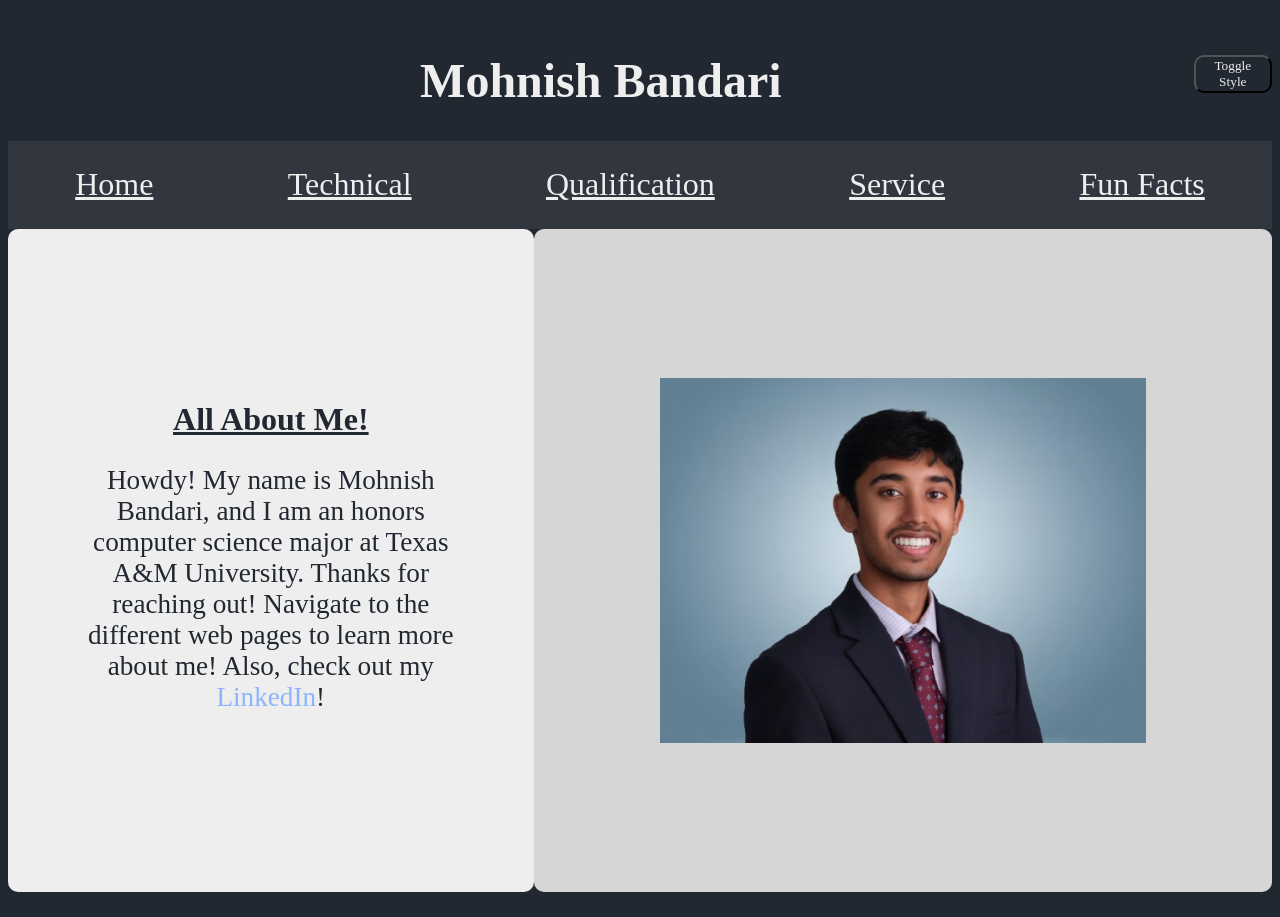
<file: index.html>
<!DOCTYPE HTML PUBLIC "-//W3C//DTD HTML 4.01 Transitional//EN">
<html>

<head>
  <title>Mohnish Bandari</title>
  <meta http-equiv="Content-Type" content="text/html; charset=iso-8859-1">
  <link id="main-ind" rel="stylesheet" href="index.css">
</head>

<body>
  <div class="top-bar">
    <div class="whole">
      <h1 class="title"><a href="index.html">Mohnish Bandari</a></h1>
      <div class="butdiv">
        <button onclick="toggleStyleSheet()" type="button">Toggle Style</button>
      </div>
    </div>
    <div class="navbar">
      <div class="link-div">
        <a class="links" href="index.html">Home</a>
      </div>
      <div class="link-div">
        <a class="links" href="technical.html">Technical</a>
      </div>
      <div class="link-div">
        <a class="links" href="qualifications.html">Qualification</a>
      </div>
      <div class="link-div">
        <a class="links" href="service.html">Service</a>
      </div>
      <div class="link-div">
        <a class="links" href="facts.html">Fun Facts</a>
      </div>
    </div>
  </div>
  <div class="container">
    <div class="about-text">
      <h2 class="about">All About Me!</h2>
      <p class="me">
        Howdy! My name is Mohnish Bandari, and I am an honors computer science major at Texas A&M University. Thanks for
        reaching out! Navigate to the different web pages to learn more about me! Also,
        check out my <a class="embed" href="https://www.linkedin.com/in/mohnishbandari/">LinkedIn</a>!
      </p>
    </div>
    <div class="profilepic"><img class="pp" src="img/mohnish.jpg" alt="Me"></div>
  </div>
</body>
<script src="functions.js"></script>

</html>
</file>
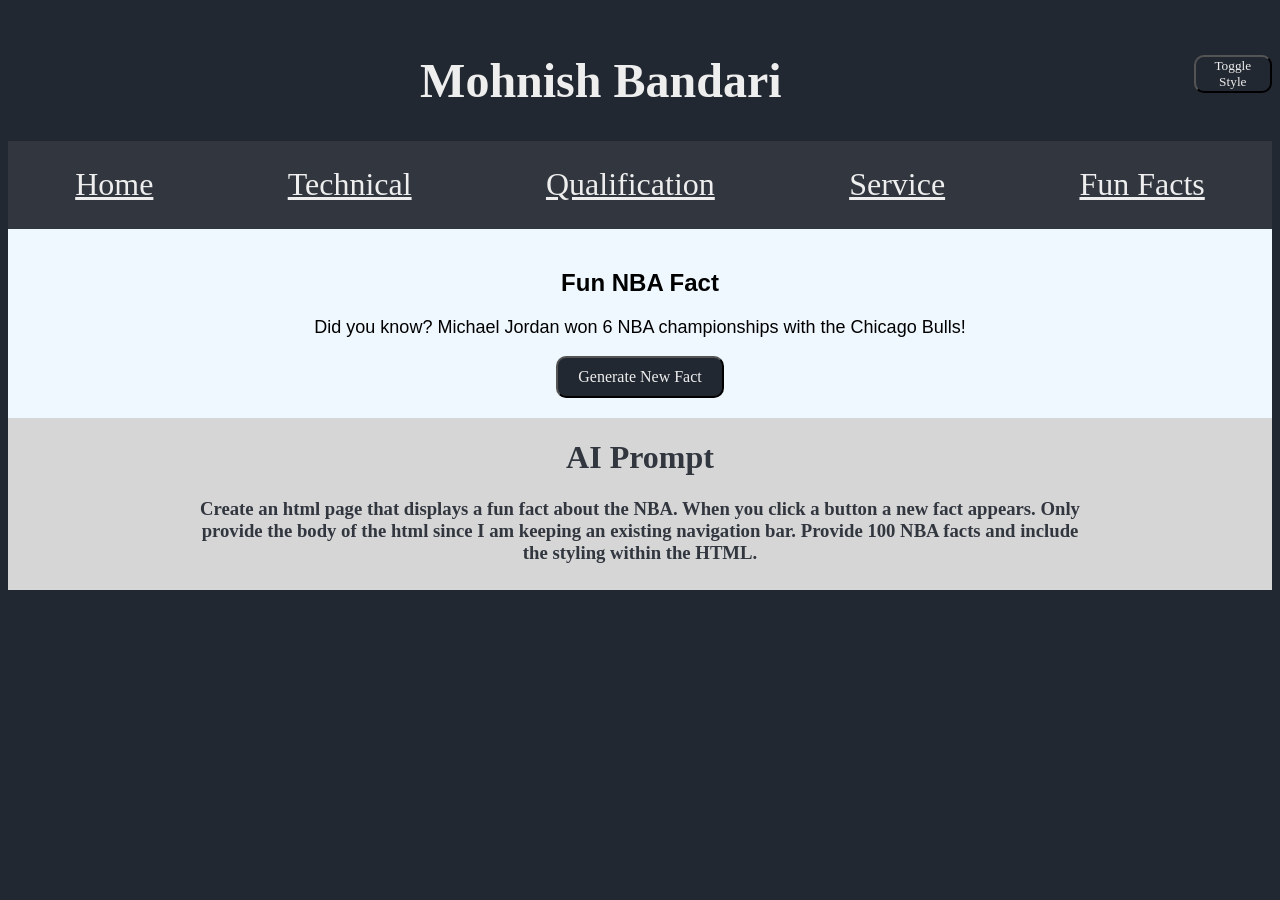
<file: facts.html>
<!DOCTYPE HTML PUBLIC "-//W3C//DTD HTML 4.01 Transitional//EN">
<html>

<head>
  <title>Fun Facts</title>
  <meta http-equiv="Content-Type" content="text/html; charset=iso-8859-1">
  <link id="main-ind" rel="stylesheet" href="index.css">
</head>

<body>
  <div class="top-bar">
    <div class="whole">
      <h1 class="title"><a href="index.html">Mohnish Bandari</a></h1>
      <div class="butdiv">
        <button onclick="toggleStyleSheet()" type="button">Toggle Style</button>
      </div>
    </div>
    <div class="navbar">
      <div class="link-div">
        <a class="links" href="index.html">Home</a>
      </div>
      <div class="link-div">
        <a class="links" href="technical.html">Technical</a>
      </div>
      <div class="link-div">
        <a class="links" href="qualifications.html">Qualification</a>
      </div>
      <div class="link-div">
        <a class="links" href="service.html">Service</a>
      </div>
      <div class="link-div">
        <a class="links" href="facts.html">Fun Facts</a>
      </div>
    </div>
  </div>

  <div id="nba-fact-container" style="text-align: center; padding: 20px; background-color: aliceblue;">
    <h2 style="font-family: Arial, sans-serif;">Fun NBA Fact</h2>
    <p id="fact" style="font-family: Arial, sans-serif; font-size: 18px;">Did you know? Michael Jordan won 6 NBA
      championships with the Chicago Bulls!</p>
    <button id="factButton" style="padding: 10px 20px; font-size: 16px; cursor: pointer;"
      onclick="generateFact()">Generate New Fact</button>
  </div>
  <div class="prompt-text">
    <div>
      <h1>AI Prompt</h1>
    </div>
    <div>
      <h3>Create an html page that displays a fun fact about the NBA. When you click a button a new fact appears. Only
        provide the body of the html since I am keeping an existing navigation bar. Provide 100 NBA facts and include
        the styling within the HTML.</h3>
    </div>
  </div>

  <script>
    const facts = [
      "Kareem Abdul-Jabbar is the NBA's all-time leading scorer with 38,387 points!",
      "Wilt Chamberlain scored 100 points in a single game on March 2, 1962!",
      "The Boston Celtics have won the most NBA championships with 17 titles!",
      "Shaquille O'Neal made only one three-point shot in his entire career!",
      "Muggsy Bogues, at 5'3\", was the shortest player to ever play in the NBA.",
      "The NBA was founded in 1946 as the Basketball Association of America (BAA).",
      "The first NBA game was played on November 1, 1946, in Toronto, Canada.",
      "LeBron James has been to the NBA Finals 10 times as of 2021!",
      "Dirk Nowitzki was the first European-born player to win NBA MVP in 2007.",
      "In 1995, the Toronto Raptors and Vancouver Grizzlies became the first NBA teams based in Canada.",
      "The shot clock was introduced to the NBA in 1954 to speed up the game.",
      "Kobe Bryant is the youngest player to score 30,000 points in NBA history.",
      "The NBA logo is based on the silhouette of Hall of Famer Jerry West.",
      "Michael Jordan has won 6 NBA championships with the Chicago Bulls.",
      "Vince Carter is the only player in NBA history to play in 4 different decades (1990s, 2000s, 2010s, 2020s).",
      "The Chicago Bulls are the only team in NBA history to win 72 games in a single season (1995-96).",
      "Bill Russell has won the most NBA championships as a player, with 11 titles.",
      "The tallest player in NBA history is Gheorghe Muresan, standing at 7'7\".",
      "In 2000, Shaquille O'Neal became the last player to win the regular season MVP, All-Star Game MVP, and Finals MVP in the same year.",
      "Steve Nash is one of the few players to win back-to-back MVPs without winning a championship.",
      "Hakeem Olajuwon leads the NBA in all-time blocked shots with 3,830.",
      "Dennis Rodman led the NBA in rebounds per game for seven consecutive seasons (1992-1998).",
      "Steph Curry holds the NBA record for most three-pointers made in a season with 402 in 2016.",
      "Klay Thompson once scored 37 points in a single quarter, setting an NBA record.",
      "Tim Duncan is the only player in NBA history to be selected to both All-NBA and All-Defensive teams in each of his first 13 seasons.",
      "Allen Iverson won four NBA scoring titles despite being only 6 feet tall.",
      "Kevin Garnett is one of only five players in NBA history to win both MVP and Defensive Player of the Year awards.",
      "Oscar Robertson is the only player in NBA history to average a triple-double for an entire season before Russell Westbrook did it.",
      "Russell Westbrook has averaged a triple-double for three different seasons.",
      "Larry Bird and Magic Johnson met in the NBA Finals three times during the 1980s, with Magic winning two of those matchups.",
      "The NBA's annual slam dunk contest was first held in 1984.",
      "The Phoenix Suns are the only team with a winning record in NBA history that has never won an NBA championship.",
      "Wilt Chamberlain once averaged 50.4 points per game over an entire season (1961-62).",
      "Charles Barkley never won an NBA championship despite being an 11-time All-Star and winning MVP in 1993.",
      "Karl Malone is second on the NBA's all-time scoring list with 36,928 points.",
      "Magic Johnson was the tallest point guard in NBA history at 6'9\".",
      "Kawhi Leonard was the first player to win Finals MVP with a team from both the Eastern and Western Conferences.",
      "The New York Knicks were the first NBA champions in 1951.",
      "Yao Ming, standing at 7'6\", was one of the tallest players in NBA history and is a Hall of Famer.",
      "Michael Jordan retired from the NBA three times throughout his career.",
      "The Miami Heat won their first NBA championship in 2006, led by Dwyane Wade and Shaquille O'Neal.",
      "The Golden State Warriors set the NBA record for the best regular-season record, going 73-9 in the 2015-16 season.",
      "LeBron James became the youngest player to reach 30,000 career points at age 33.",
      "David Robinson scored 71 points in a game in 1994, one of the highest single-game point totals in NBA history.",
      "The Milwaukee Bucks won their first NBA championship in 1971, led by Kareem Abdul-Jabbar and Oscar Robertson.",
      "Patrick Ewing is considered one of the best players in NBA history who never won a championship.",
      "The 2001 Los Angeles Lakers went 15-1 in the playoffs, one of the most dominant postseason runs in NBA history.",
      "The 1996 NBA draft class is considered one of the best in history, with players like Kobe Bryant, Allen Iverson, and Steve Nash.",
      "Scottie Pippen won six NBA championships alongside Michael Jordan but never won an MVP award.",
      "The San Antonio Spurs have won five NBA championships, all under coach Gregg Popovich.",
      "In 2007, LeBron James led the Cleveland Cavaliers to their first-ever NBA Finals appearance.",
      "The Toronto Raptors won their first NBA championship in 2019, led by Kawhi Leonard.",
      "Manu Ginobili is credited with popularizing the Eurostep in the NBA.",
      "Dirk Nowitzki played 21 seasons with the Dallas Mavericks, setting the record for the longest tenure with a single team.",
      "Steph Curry has made over 3,000 career three-pointers, the most in NBA history.",
      "Kareem Abdul-Jabbar won six NBA MVP awards, the most by any player in history.",
      "The 2008 Boston Celtics' Big Three of Paul Pierce, Kevin Garnett, and Ray Allen won the NBA championship in their first season together.",
      "Wilt Chamberlain once led the NBA in assists in 1967-68, the only center to do so.",
      "Kevin Durant won back-to-back NBA Finals MVPs with the Golden State Warriors in 2017 and 2018.",
      "Charles Barkley is one of four players in NBA history with 20,000 points, 10,000 rebounds, and 4,000 assists.",
      "The Utah Jazz have reached the NBA Finals twice but have never won a championship.",
      "Vince Carter's iconic 2000 Slam Dunk Contest performance is considered one of the best in NBA history.",
      "Pau Gasol was the first Spanish player to win an NBA championship.",
      "The Denver Nuggets won their first NBA championship in 2023, led by Nikola Jokić.",
      "The Detroit Pistons won back-to-back NBA championships in 1989 and 1990, led by the 'Bad Boys.'",
      "Giannis Antetokounmpo won back-to-back MVPs in 2019 and 2020.",
      "Derrick Rose became the youngest player to win MVP at the age of 22 in 2011.",
      "The Orlando Magic have made two NBA Finals appearances but have never won a title.",
      "Shaquille O'Neal won four NBA championships, three with the Lakers and one with the Heat.",
      "Chris Paul is regarded as one of the best point guards in NBA history, though he has never won a championship.",
      "Paul George has played for both the Indiana Pacers and Los Angeles Clippers but has yet to win an NBA title.",
      "Ray Allen's three-pointer in Game 6 of the 2013 NBA Finals is considered one of the greatest shots in NBA history.",
      "James Harden is one of the best offensive players in NBA history, with multiple scoring titles and an MVP award.",
      "Dikembe Mutombo is famous for his shot-blocking ability and his signature finger-wag gesture.",
      "The Houston Rockets won back-to-back NBA championships in 1994 and 1995, led by Hakeem Olajuwon.",
      "The Philadelphia 76ers have won three NBA championships, their last in 1983.",
      "The Indiana Pacers have made one NBA Finals appearance in 2000 but lost to the Los Angeles Lakers.",
      "Damian Lillard is one of the best clutch performers in the NBA, known for his long-range shooting.",
      "The Cleveland Cavaliers won their first NBA championship in 2016, led by LeBron James.",
      "Isiah Thomas led the Detroit Pistons to two NBA championships in 1989 and 1990.",
      "The Atlanta Hawks won their only NBA championship in 1958 when they were based in St. Louis.",
      "Karl-Anthony Towns holds the record for most points scored by a center in a game with 60.",
      "Kobe Bryant won two NBA Finals MVP awards in 2009 and 2010.",
      "Russell Westbrook holds the NBA record for most triple-doubles in a season with 42.",
      "The Brooklyn Nets were originally founded as the New Jersey Americans in 1967.",
      "John Stockton holds the NBA record for most career assists with 15"];

    function generateFact() {
      const randomIndex = Math.floor(Math.random() * facts.length);
      document.getElementById('fact').innerHTML = facts[randomIndex];
    }
  </script>
</body>
<script src="functions.js"></script>

</html>
</file>
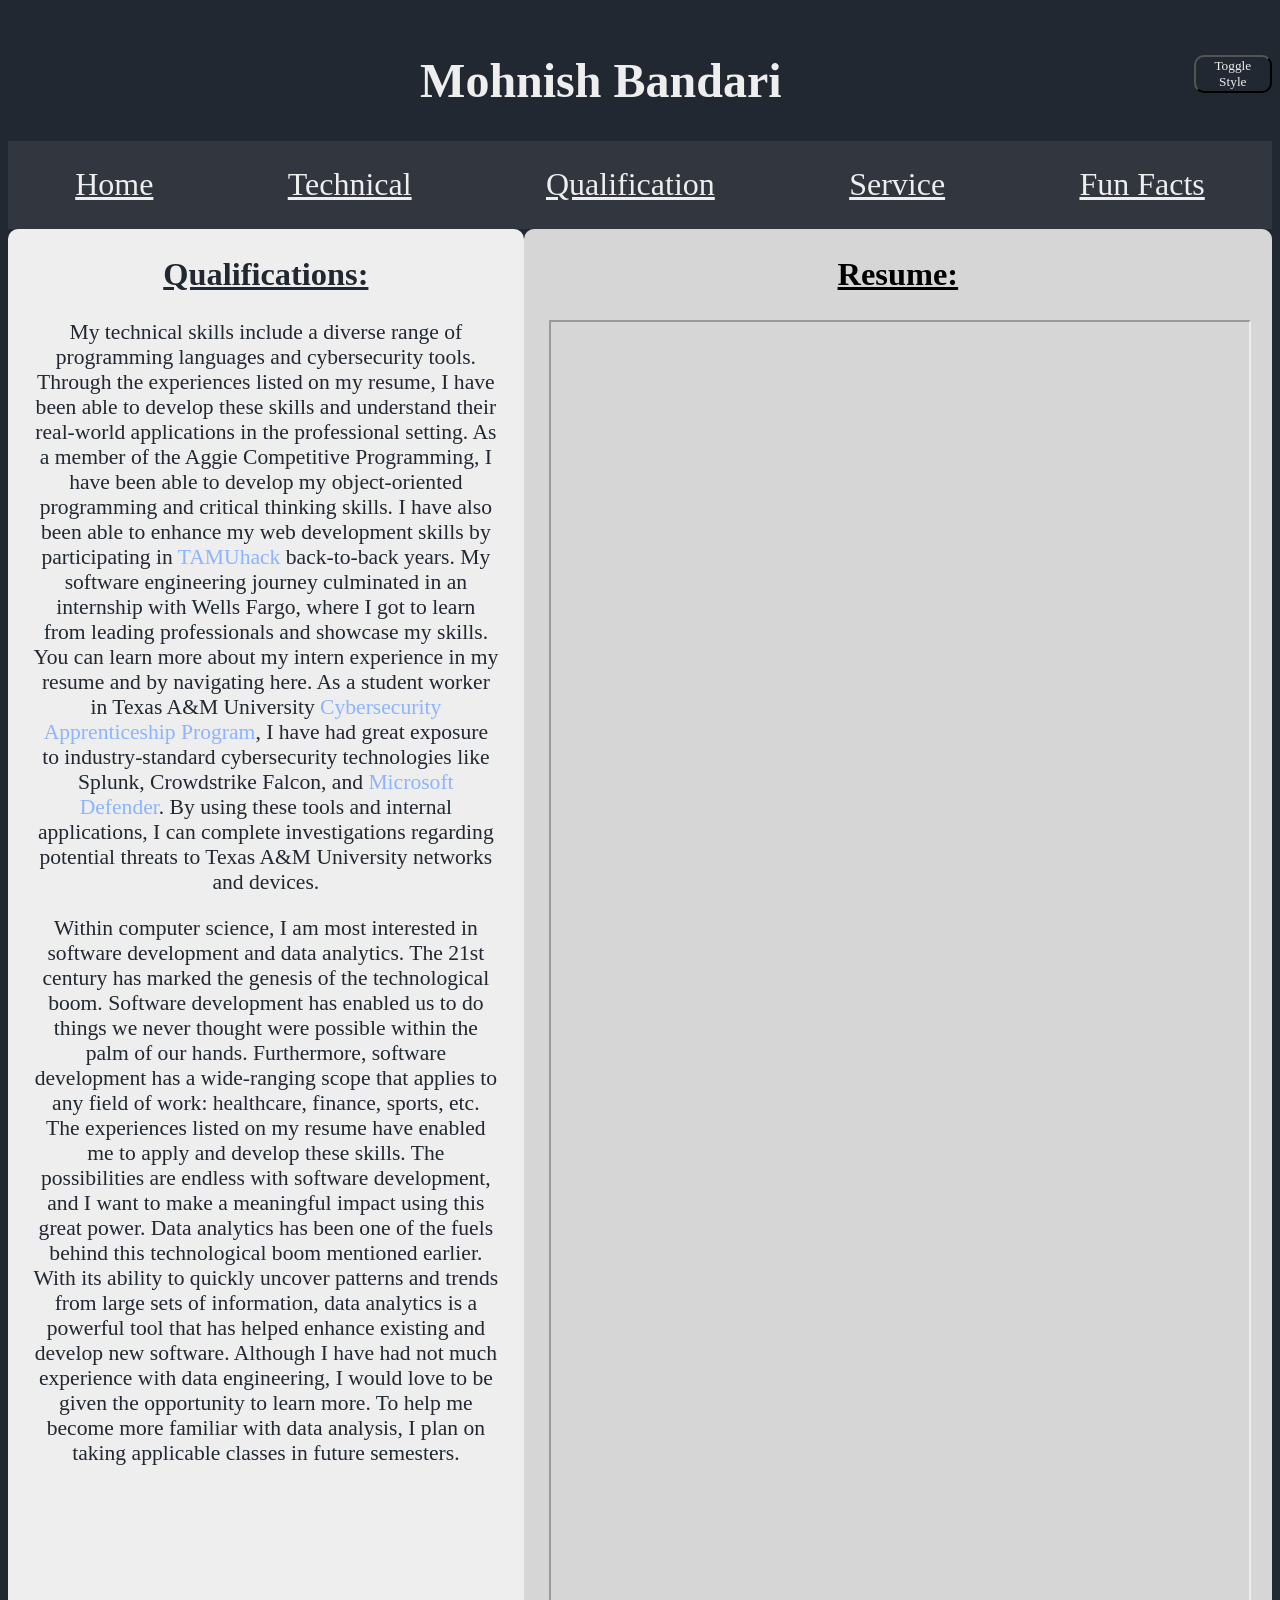
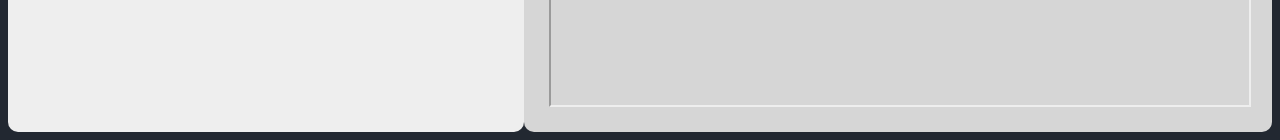
<file: qualifications.html>
<!DOCTYPE HTML PUBLIC "-//W3C//DTD HTML 4.01 Transitional//EN">
<html>

<head>
  <title>Qualifications</title>
  <meta http-equiv="Content-Type" content="text/html; charset=iso-8859-1">
  <link id="main-ind" rel="stylesheet" href="index.css">
</head>

<body>
  <div class="top-bar">
    <div class="whole">
      <h1 class="title"><a href="index.html">Mohnish Bandari</a></h1>
      <div class="butdiv">
        <button onclick="toggleStyleSheet()" type="button">Toggle Style</button>
      </div>
    </div>
    <div class="navbar">
      <div class="link-div">
        <a class="links" href="index.html">Home</a>
      </div>
      <div class="link-div">
        <a class="links" href="technical.html">Technical</a>
      </div>
      <div class="link-div">
        <a class="links" href="qualifications.html">Qualification</a>
      </div>
      <div class="link-div">
        <a class="links" href="service.html">Service</a>
      </div>
      <div class="link-div">
        <a class="links" href="facts.html">Fun Facts</a>
      </div>
    </div>
  </div>
  <div class="splitcont">
    <div class="qual-text">
      <h2>Qualifications:</h2>
      <div class="qual-p">
        <p></p>
        My technical skills include a diverse range of programming languages and cybersecurity tools. Through the
        experiences listed on my
        resume, I have been able to develop these skills and understand their real-world applications in the
        professional setting. As a
        member of the Aggie Competitive Programming, I have been able to develop my object-oriented programming and
        critical thinking
        skills. I have also been able to enhance my web development skills by participating in <a class="embed"
          href="https://tamuhack.org/">TAMUhack</a> back-to-back years. My software
        engineering journey culminated in an internship with Wells Fargo, where I got to learn from leading
        professionals and showcase my
        skills. You can learn more about my intern experience in my resume and by navigating here.
        As a student worker in Texas A&M University <a class="embed"
          href="https://it.tamu.edu/security/cybersecurity-apprenticeship-program/index.php">Cybersecurity
          Apprenticeship Program</a>, I have had great exposure to industry-standard
        cybersecurity technologies like Splunk, Crowdstrike Falcon, and <a class="embed"
          href="https://www.microsoft.com/en-us/security/business/microsoft-defender">Microsoft Defender</a>. By using
        these tools and internal applications,
        I can complete investigations regarding potential threats to Texas A&M University networks and devices.
        </p>
        <p>
          Within computer science, I am most interested in software development and data analytics. The 21st century has
          marked the genesis
          of the technological boom. Software development has enabled us to do things we never thought were possible
          within the palm of our
          hands. Furthermore, software development has a wide-ranging scope that applies to any field of work:
          healthcare, finance, sports,
          etc. The experiences listed on my resume have enabled me to apply and develop these skills. The possibilities
          are endless with
          software development, and I want to make a meaningful impact using this great power.
          Data analytics has been one of the fuels behind this technological boom mentioned earlier. With its ability to
          quickly uncover
          patterns and trends from large sets of information, data analytics is a powerful tool that has helped enhance
          existing and develop
          new software. Although I have had not much experience with data engineering, I would love to be given the
          opportunity to learn more.
          To help me become more familiar with data analysis, I plan on taking applicable classes in future semesters.
        </p>
      </div>
    </div>
    <div class="resume">
      <h2>Resume:</h2>
      <iframe src="https://drive.google.com/file/d/1Oq8LNNz0g1K11FG5FoQIYNgNJmGe0I9C/preview"></iframe>
    </div>
  </div>
</body>
<script src="functions.js"></script>

</html>
</file>
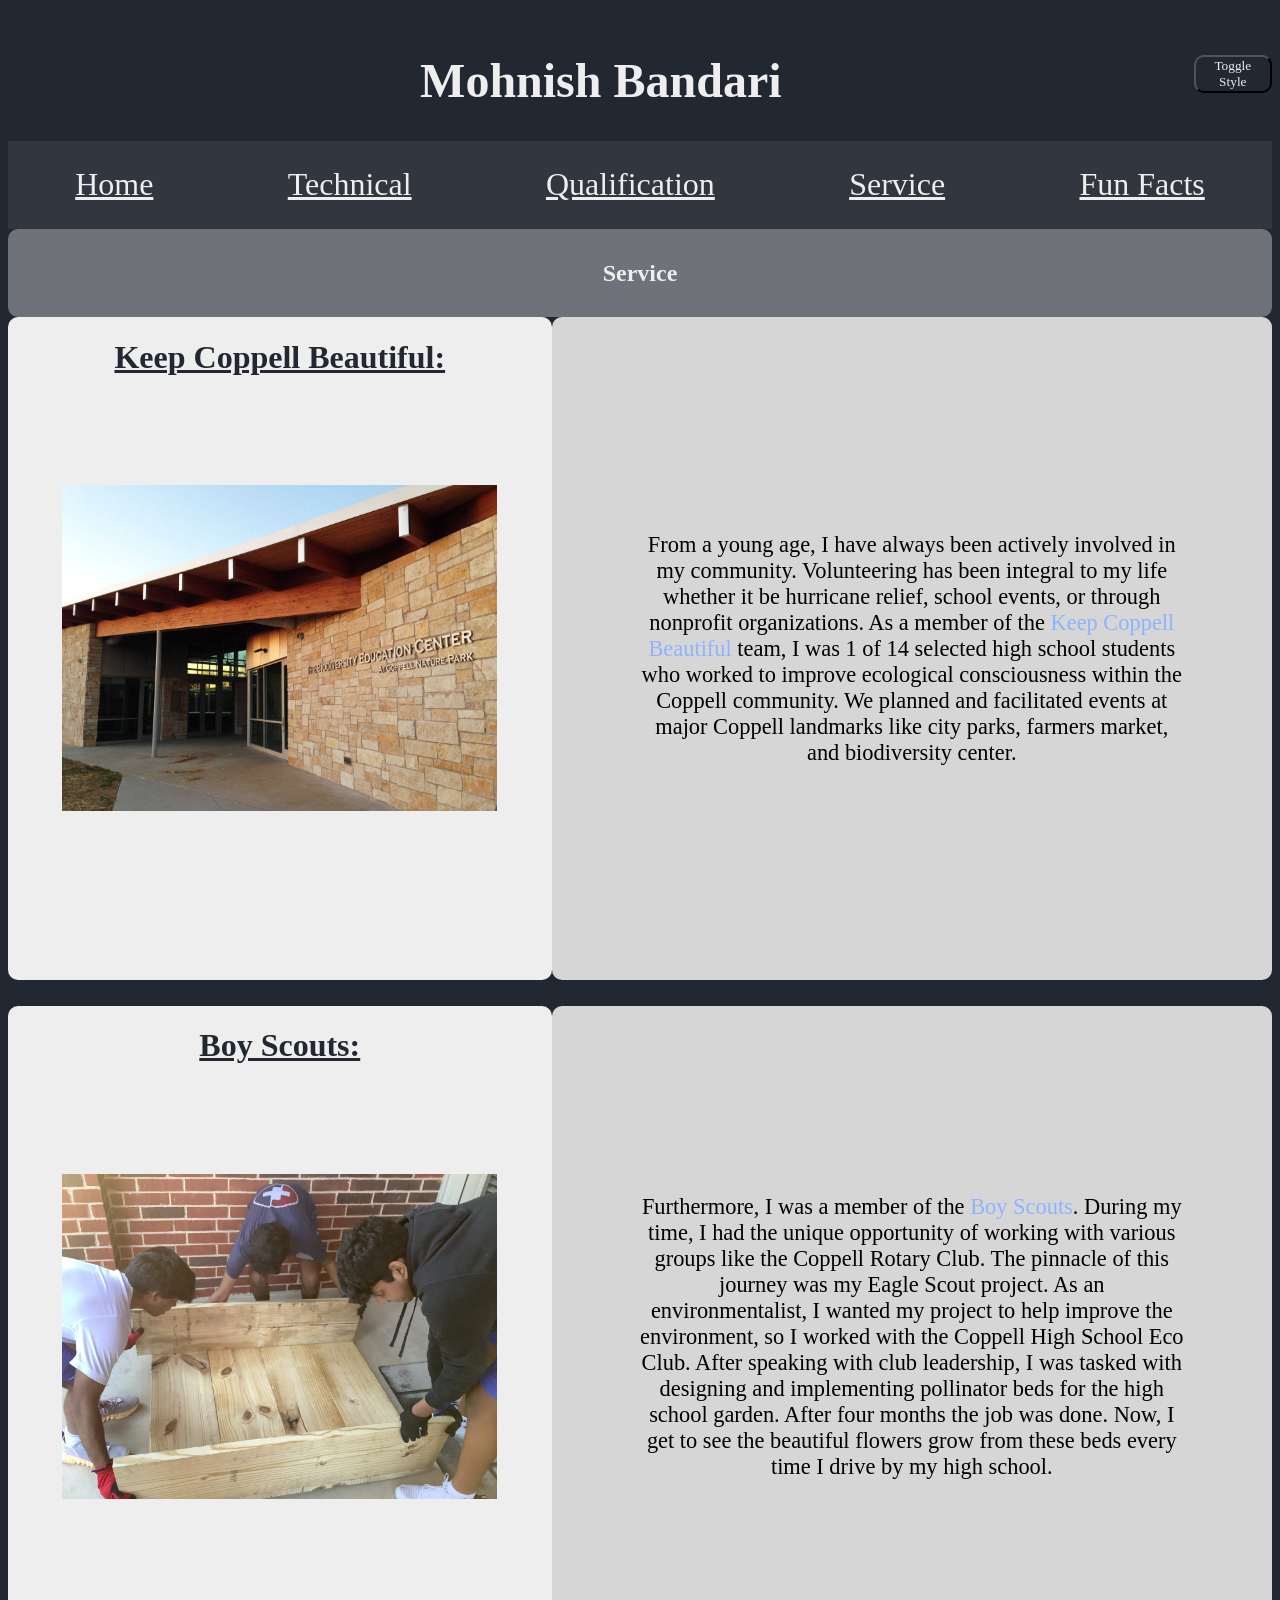
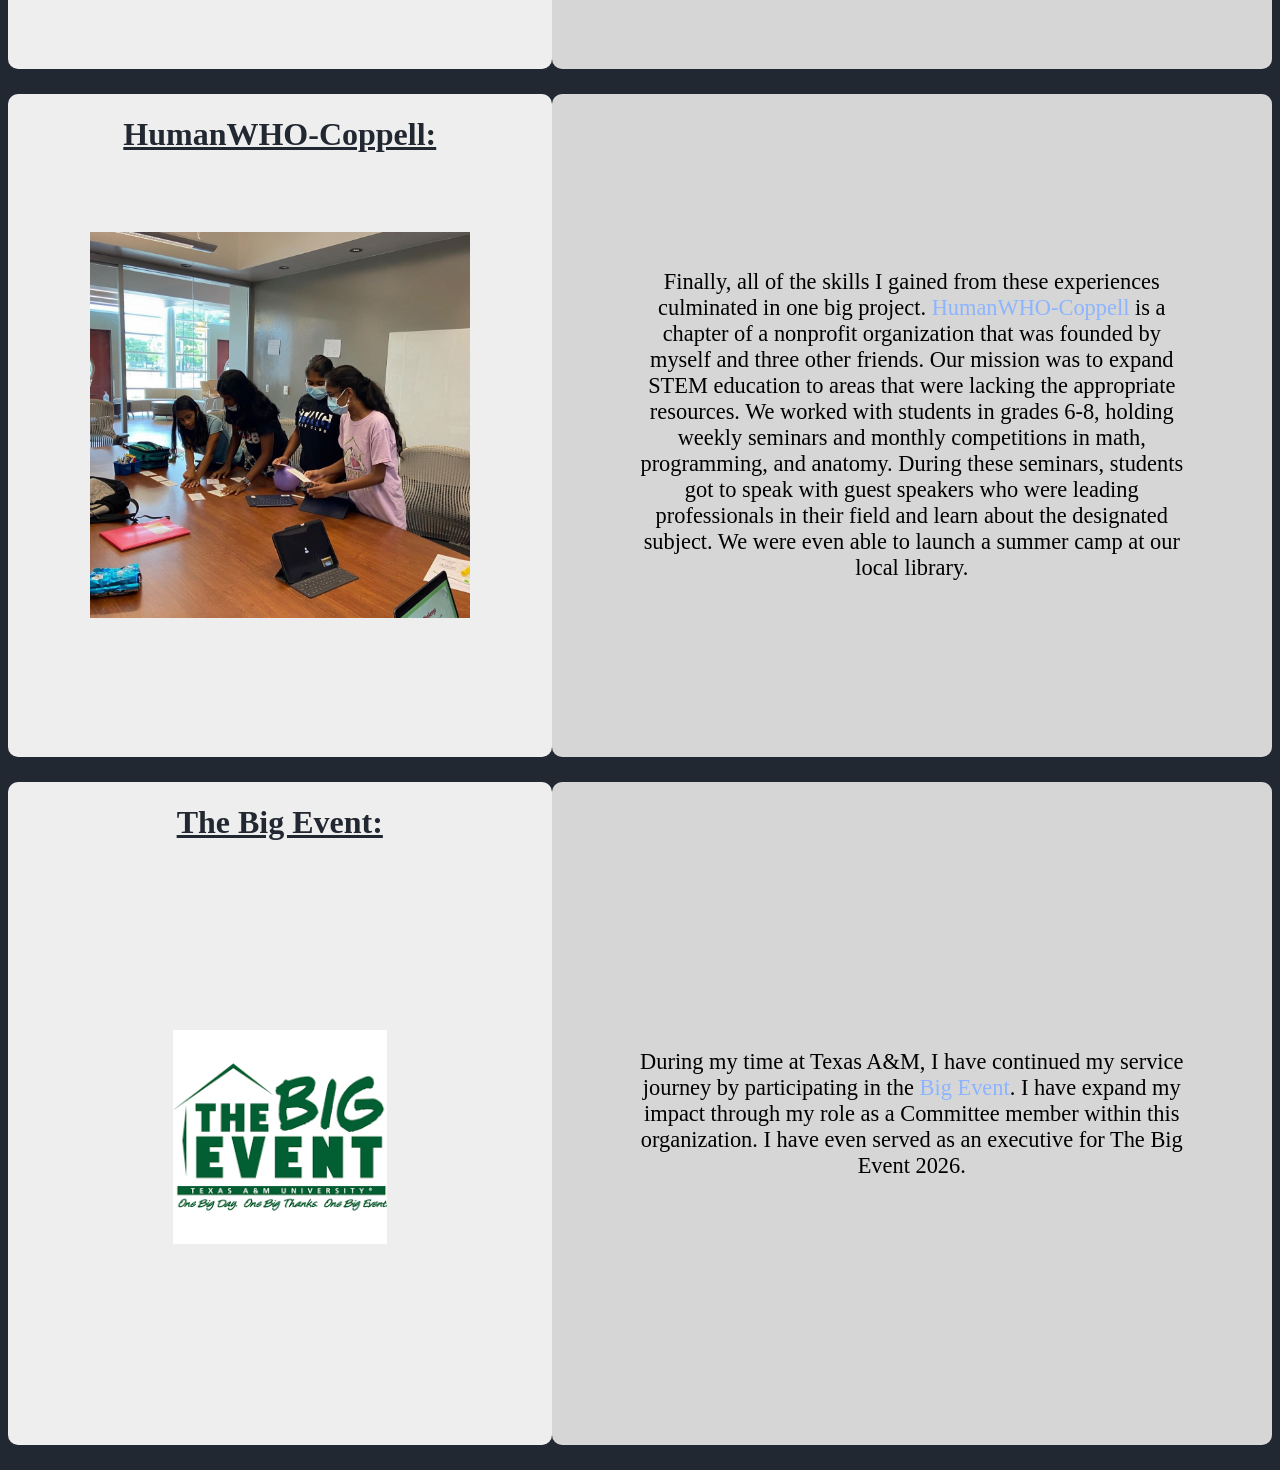
<file: service.html>
<!DOCTYPE HTML PUBLIC "-//W3C//DTD HTML 4.01 Transitional//EN">
<html>

<head>
  <title>Service</title>
  <meta http-equiv="Content-Type" content="text/html; charset=iso-8859-1">
  <link id="main-ind" rel="stylesheet" href="index.css">
</head>

<body>
  <div class="top-bar">
    <div class="whole">
      <h1 class="title"><a href="index.html">Mohnish Bandari</a></h1>
      <div class="butdiv">
        <button onclick="toggleStyleSheet()" type="button">Toggle Style</button>
      </div>
    </div>
    <div class="navbar">
      <div class="link-div">
        <a class="links" href="index.html">Home</a>
      </div>
      <div class="link-div">
        <a class="links" href="technical.html">Technical</a>
      </div>
      <div class="link-div">
        <a class="links" href="qualifications.html">Qualification</a>
      </div>
      <div class="link-div">
        <a class="links" href="service.html">Service</a>
      </div>
      <div class="link-div">
        <a class="links" href="facts.html">Fun Facts</a>
      </div>
    </div>
  </div>
  <div class="all-service">
    <div class="portholder">
      <h2 class="vol">Service</h2>
    </div>
    <div class="service-cont">
      <div class="container">
        <div class="project">
          <h2 class="service-header">Keep Coppell Beautiful:</h2>
          <div class="volunteer"><img class="kcb" src="img/kcb.jpg" alt="Me"></div>
        </div>
        <p class="service">
          From a young age, I have always been actively involved in my community. Volunteering has been integral to my
          life
          whether it be
          hurricane relief, school events, or through nonprofit organizations. As a member of the <a class="embed"
            href="https://www.coppelltx.gov/528/Keep-Coppell-Beautiful">Keep Coppell Beautiful</a> team, I was 1 of
          14 selected high school students who worked to improve ecological consciousness within the Coppell community.
          We
          planned and
          facilitated events at major Coppell landmarks like city parks, farmers market, and biodiversity center.
        </p>
      </div>
      <div class="container">
        <div class="project">
          <h2 class="service-header">Boy Scouts:</h2>
          <div class="volunteer"><img class="boyscout" src="img/boyscouts.png" alt="Me"></div>
        </div>
        <p class="service">
          Furthermore, I was a member of the <a class="embed" href="https://troop807.org/index.html#top">Boy Scouts</a>.
          During my time, I had the unique opportunity of working with various groups like
          the Coppell Rotary Club. The pinnacle of this journey was my Eagle Scout project. As an environmentalist, I
          wanted
          my project to
          help improve the environment, so I worked with the Coppell High School Eco Club. After speaking with club
          leadership, I was tasked
          with designing and implementing pollinator beds for the high school garden. After four months the job was
          done.
          Now, I get to see
          the beautiful flowers grow from these beds every time I drive by my high school.
        </p>
      </div>
      <div class="container">
        <div class="project">
          <h2 class="service-header">HumanWHO-Coppell:</h2>
          <div class="volunteer"><img class="humanwho" src="img/humanwho.jpg" alt="Me"></div>
        </div>
        <p class="service">
          Finally, all of the skills I gained from these experiences culminated in one big project. <a class="embed"
            href="https://humanwho.org/2023-middle-school-summer-camps/">HumanWHO-Coppell</a> is a chapter of a
          nonprofit organization that was founded by myself and three other friends. Our mission was to expand STEM
          education to areas that
          were lacking the appropriate resources. We worked with students in grades 6-8, holding weekly seminars and
          monthly
          competitions
          in math, programming, and anatomy. During these seminars, students got to speak with guest speakers who were
          leading professionals
          in their field and learn about the designated subject. We were even able to launch a summer camp at our local
          library.
        </p>
      </div>
      <div class="container">
        <div class="project">
          <h2 class="service-header">The Big Event:</h2>
          <div class="volunteer"><img class="bigevent" src="img/bigevent.png" alt="Me"></div>
        </div>
        <p class="service">
          During my time at Texas A&M, I have continued my service journey by participating in the <a class="embed"
            href="https://bigevent.tamu.edu/">Big Event</a>. I have expand my impact through my role as a Committee
          member within this organization. I have even served as an executive for The Big Event 2026.
        </p>
      </div>
    </div>
  </div>
</body>
<script src="functions.js"></script>

</html>
</file>
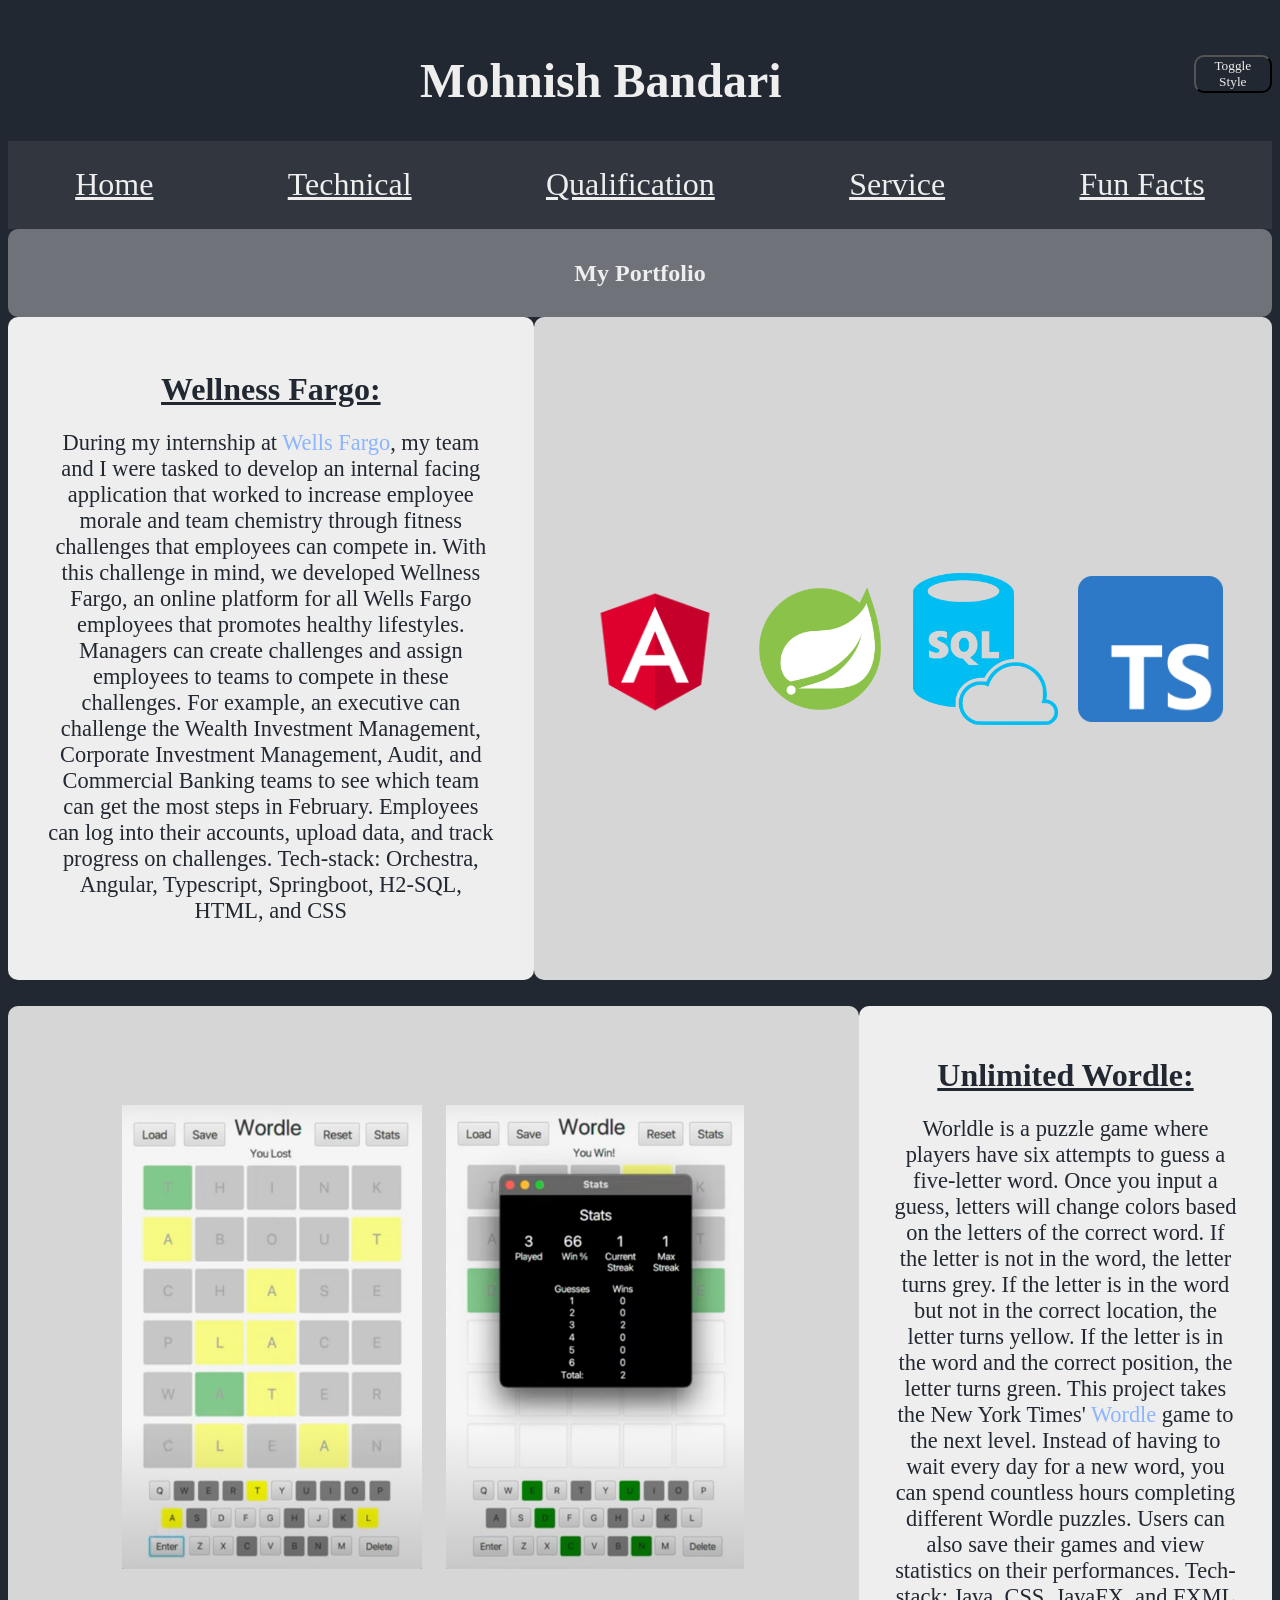
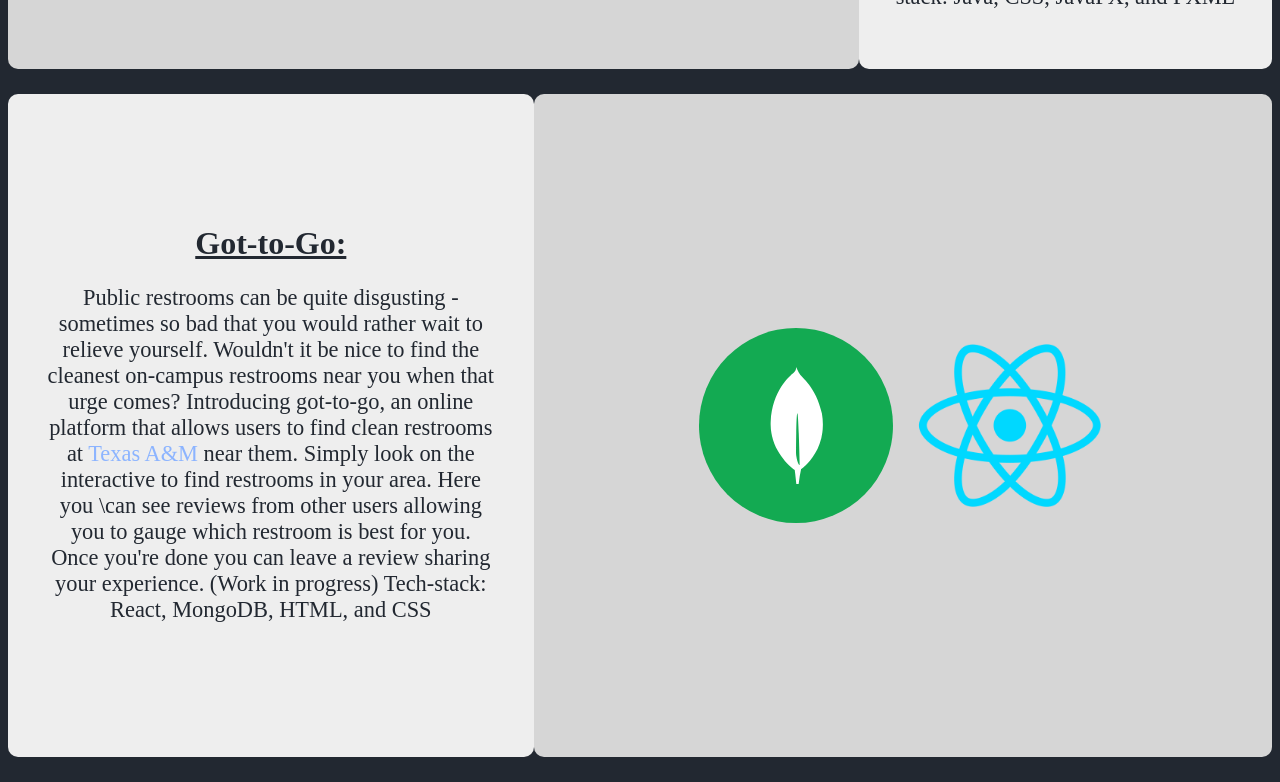
<file: technical.html>
<!DOCTYPE HTML PUBLIC "-//W3C//DTD HTML 4.01 Transitional//EN">
<html>

<head>
  <title>Technical Portfolio</title>
  <meta http-equiv="Content-Type" content="text/html; charset=iso-8859-1">
  <link id="main-ind" rel="stylesheet" href="index.css">
</head>

<body>
  <div class="top-bar">
    <div class="whole">
      <h1 class="title"><a href="index.html">Mohnish Bandari</a></h1>
      <div class="butdiv">
        <button onclick="toggleStyleSheet()" type="button">Toggle Style</button>
      </div>
    </div>
    <div class="navbar">
      <div class="link-div">
        <a class="links" href="index.html">Home</a>
      </div>
      <div class="link-div">
        <a class="links" href="technical.html">Technical</a>
      </div>
      <div class="link-div">
        <a class="links" href="qualifications.html">Qualification</a>
      </div>
      <div class="link-div">
        <a class="links" href="service.html">Service</a>
      </div>
      <div class="link-div">
        <a class="links" href="facts.html">Fun Facts</a>
      </div>
    </div>
  </div>
  <div class="full-port">
    <div class="portholder">
      <h2 class="myport">My Portfolio</h2>
    </div>
    <div class="container">
      <div class="about-text">
        <h3 class="about">Wellness Fargo:</h3>
        <p class="tech-text">
          During my internship at <a class="embed" href="https://www.wellsfargo.com/">Wells Fargo</a>, my team and I
          were tasked to develop an internal facing application that worked to increase
          employee morale and team chemistry through fitness challenges that employees can compete in. With this
          challenge in mind, we
          developed Wellness Fargo, an online platform for all Wells Fargo employees that promotes healthy lifestyles.
          Managers can create
          challenges and assign employees to teams to compete in these challenges. For example, an executive can
          challenge the Wealth
          Investment Management, Corporate Investment Management, Audit, and Commercial Banking teams to see which team
          can get the most
          steps in February. Employees can log into their accounts, upload data, and track progress on challenges.
          Tech-stack:
          Orchestra, Angular, Typescript, Springboot, H2-SQL, HTML, and CSS
        </p>
      </div>
      <div class="profilepic">
        <img class="icon" src="img/angular2.png" alt="Me">
        <img class="icon" src="img/springboot2.png" alt="Me">
        <img class="icon" src="img/sql2.png" alt="Me">
        <img class="icon" src="img/typescript.png" alt="Me">
      </div>
    </div>
    <div class="container2">
      <div class="profilepic">
        <img class="wordle-icon" src="img/wordle1.png" alt="Me">
        <img class="wordle-icon" src="img/wordle2.png" alt="Me">
      </div>
      <div class="about-text">
        <h3 class="about">Unlimited Wordle:</h3>
        <p class="tech-text">
          Worldle is a puzzle game where players have six attempts to guess a five-letter word. Once you input a guess,
          letters will
          change colors based on the letters of the correct word. If the letter is not in the word, the letter turns
          grey. If the letter
          is in the word but not in the correct location, the letter turns yellow. If the letter is in the word and the
          correct position,
          the letter turns green. This project takes the New York Times&#39; <a class="embed"
            href="https://www.nytimes.com/games/wordle/index.html">Wordle</a>
          game to the next level. Instead of having to wait every
          day for a new word, you can spend countless hours completing different Wordle puzzles. Users can also save
          their games and view
          statistics on their performances.
          Tech-stack:
          Java, CSS, JavaFX, and FXML
        </p>
      </div>
    </div>
    <div class="container">
      <div class="about-text">
        <h3 class="about">Got-to-Go:</h3>
        <p class="tech-text">
          Public restrooms can be quite disgusting - sometimes so bad that you would rather wait to relieve yourself.
          Wouldn&#39;t it be nice
          to find the cleanest on-campus restrooms near you when that urge comes? Introducing got-to-go, an online
          platform that allows
          users to find clean restrooms at <a class="embed" href="https://www.tamu.edu/index.html">Texas A&M</a> near
          them. Simply look on the interactive to find restrooms in your area. Here you
          \can see reviews from other users allowing you to gauge which restroom is best for you. Once you're done you
          can leave a review
          sharing your experience. (Work in progress)
          Tech-stack:
          React, MongoDB, HTML, and CSS
        </p>
      </div>
      <div class="profilepic">
        <img class="go-icon" src="img/mongo.svg" alt="Me">
        <img class="go-icon" src="img/react.png" alt="Me">
      </div>
    </div>
  </div>
</body>
<script src="functions.js"></script>

</html>
</file>
<file: index.css>
/* Originally I thought the second style would simply be switching the colors which is why my css is 
set up to where all of the colors are at the top */
.links,
.title,
.myport,
.vol {
    color: #EEEEEE;
}

.whole {
    background-color: #222831;
}

.navbar {
    background-color: #31363F;
}

.about-text,
.qual-text,
.project {
    background-color: #EEEEEE;
}

.portholder {
    background-color: #6f7279;
}

.about-text,
.qual-text,
.project {
    color: #222831;
}

.profilepic,
.resume,
.service {
    background-color: #d6d6d6;
}

body {
    background-color: #222831;
}

.title {
    font-size: 3em;
    width: 100%;
    margin-bottom: 20px;
    text-align: center;
}

a {
    color: #EEEEEE;
    text-decoration: none;
}

.whole {
    height: 15%;
    display: flex;
    justify-content: center;
    align-items: center;
}

.navbar {
    display: flex;
    flex-wrap: nowrap;
    width: 100%;
    justify-content: space-around;
    align-items: center;
    height: 10%;
}

.links {
    font-size: 2rem;
    text-decoration: underline;
}

.container,
.container2 {
    display: flex;
    height: 75%;
    margin-bottom: 2%;
}

.about-text {
    padding: 20px;
}

.about-text,
.techcontent {
    flex: 1;
    display: flex;
    flex-direction: column;
    justify-content: center;
    align-items: center;
    text-align: center;
    border-radius: 10px;
}

.profilepic {
    flex: 1;
    padding-left: 10%;
    padding-right: 10%;
    border-radius: 10px;
    display: flex;
    justify-content: center;
    align-items: center;
}

.icon {
    width: 30%;
    margin: 2%;
}

.wordle-icon {
    height: 70%;
    margin-left: 2%;
    margin-right: 2%;
}

.go-icon {
    width: 40%;
    margin-left: 2%;
    margin-right: 2%;
}

.pp {
    max-width: 100%;
    height: auto;
}

.about {
    font-size: 2em;
    text-decoration: underline;
    margin-top: 4%;
    margin-bottom: 0px;
}

.me {
    font-size: 1.7em;
    padding-left: 12%;
    padding-right: 12%;
}

.tech-text {
    font-size: 1.4em;
    padding-left: 4%;
    padding-right: 4%;
}

.portholder {
    display: flex;
    justify-content: center;
    align-items: center;
    border-radius: 10px;
    height: 10%;
}

.myport,
.vol {
    text-align: center;
    margin: 0%;
    width: 100%;
}

.splitcont {
    display: flex;
    height: 170%;
}

.qual-text {
    width: 40%;
    border-radius: 10px;
    padding-left: 2%;
    padding-right: 2%;
    font-size: 1.35em;
    text-align: center;
}

.qual-text h2 {
    text-decoration: underline;
}

.resume {
    display: flex;
    flex-direction: column;
    width: 60%;
    padding-left: 2%;
    padding-right: 2%;
    padding-bottom: 2%;
    border-radius: 10px;
    font-size: 1.35em;
    text-align: center;
    text-decoration: underline;
}

.resume iframe {
    flex: 1;
    width: 100%;
    height: 87%;
}

.project {
    display: flex;
    flex-direction: column;
    flex: 1;
    align-items: center;
    text-align: center;
    border-radius: 10px;
}

.service-header {
    font-size: 2em;
    text-decoration: underline;
    margin-top: 4%;
    margin-bottom: 4%;
}

.volunteer {
    flex: 1;
    display: flex;
    justify-content: center;
    align-items: center;
}

.service {
    flex: 1;
    padding-left: 7%;
    padding-right: 7%;
    border-radius: 10px;
    justify-content: center;
    align-content: center;
    text-align: center;
    font-size: 1.4em;
    margin: 0;
}

.vol {
    font-size: 1.5em;
}

.kcb,
.boyscout {
    width: 80%;
    margin-bottom: 15%;
}

.humanwho {
    width: 70%;
    margin-bottom: 15%;
}

.bigevent {
    width: 95%;
    margin-bottom: 15%;
}

.embed {
    color: rgb(140, 180, 255);
}

.embed:hover {
    text-decoration: underline;
}

button {
    font-family: 'Times New Roman', Times, serif;
    border-radius: 10px;
    color: #EEEEEE;
    background-color: #222831;
}

.prompt-text {
    display: flex;
    flex-direction: column;
    justify-content: center;
    align-items: center;
    background-color: #d6d6d6;
    color: #31363F;
}

.prompt-text h1 {
    margin-bottom: 15%;
}

.prompt-text h3 {
    margin-top: 0;
    margin-bottom: 2%;
    padding-left: 15%;
    padding-right: 15%;
    text-align: center;
}
</file>
